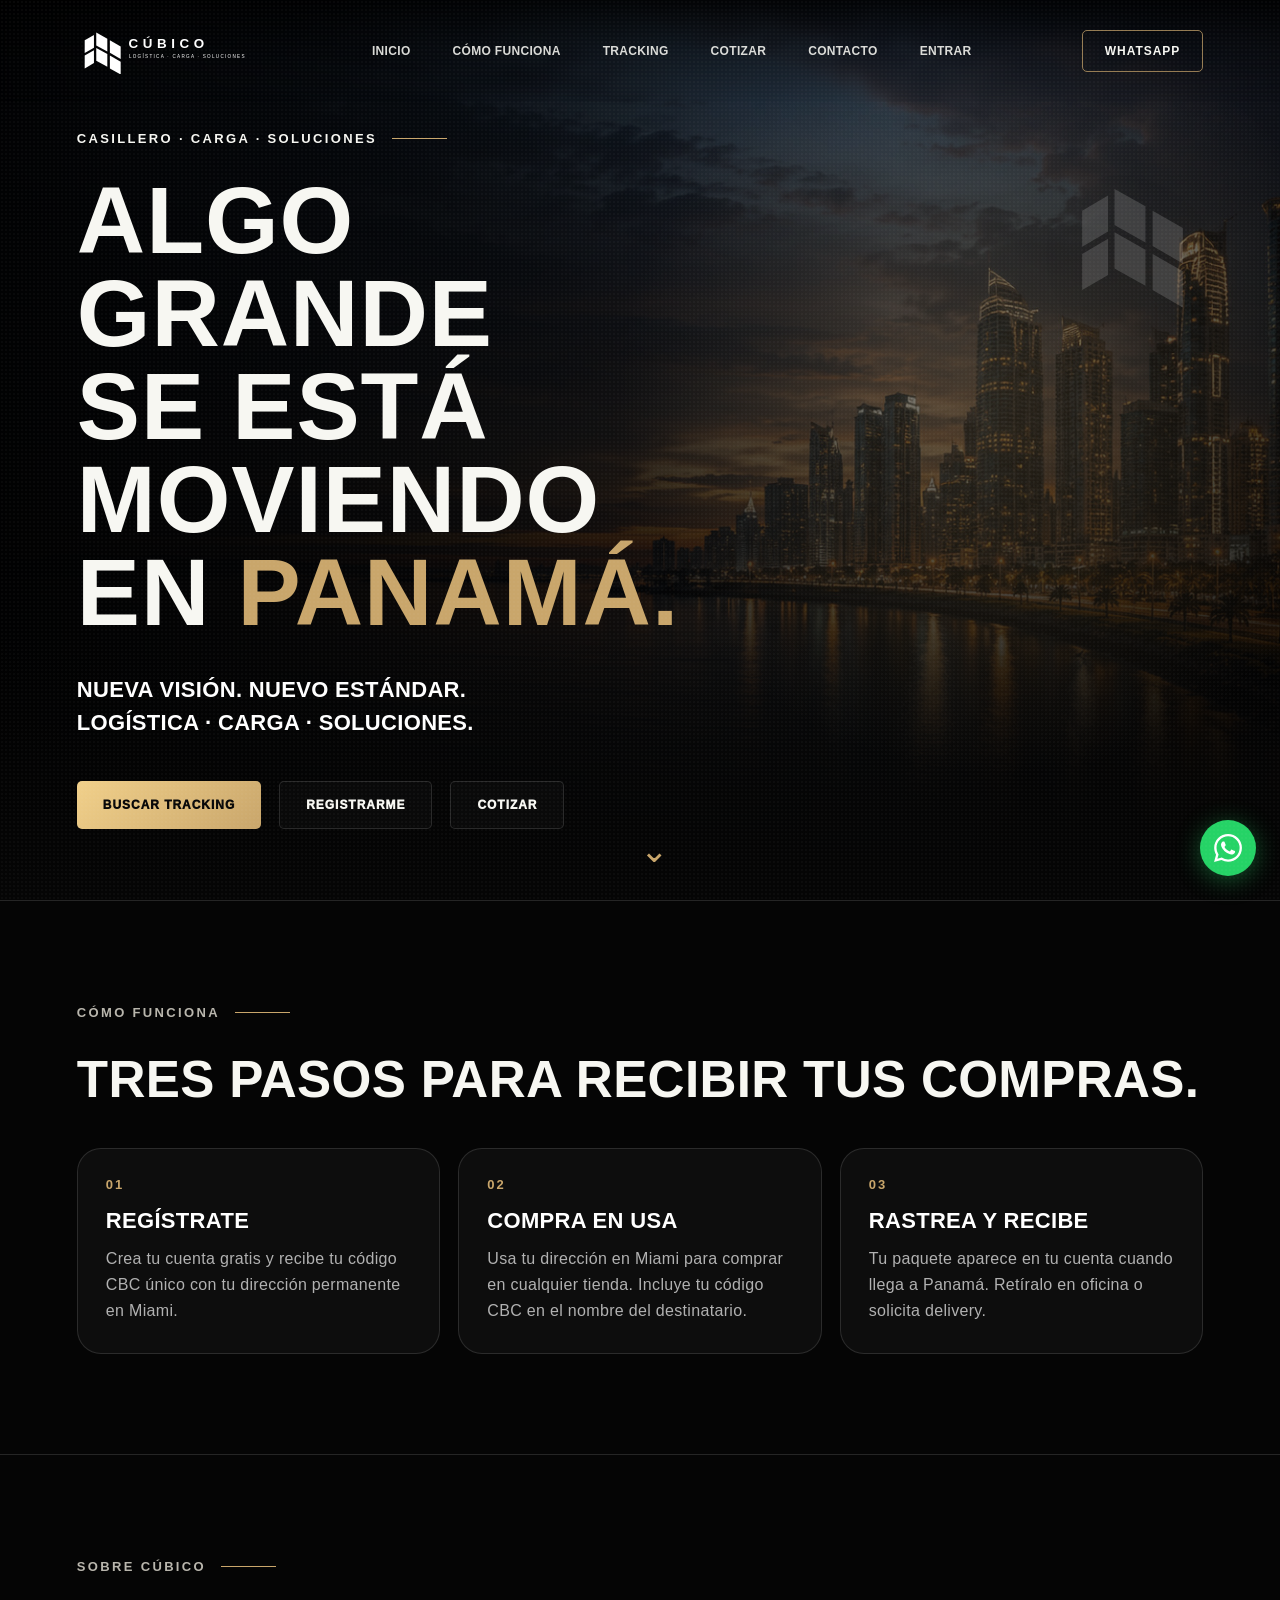
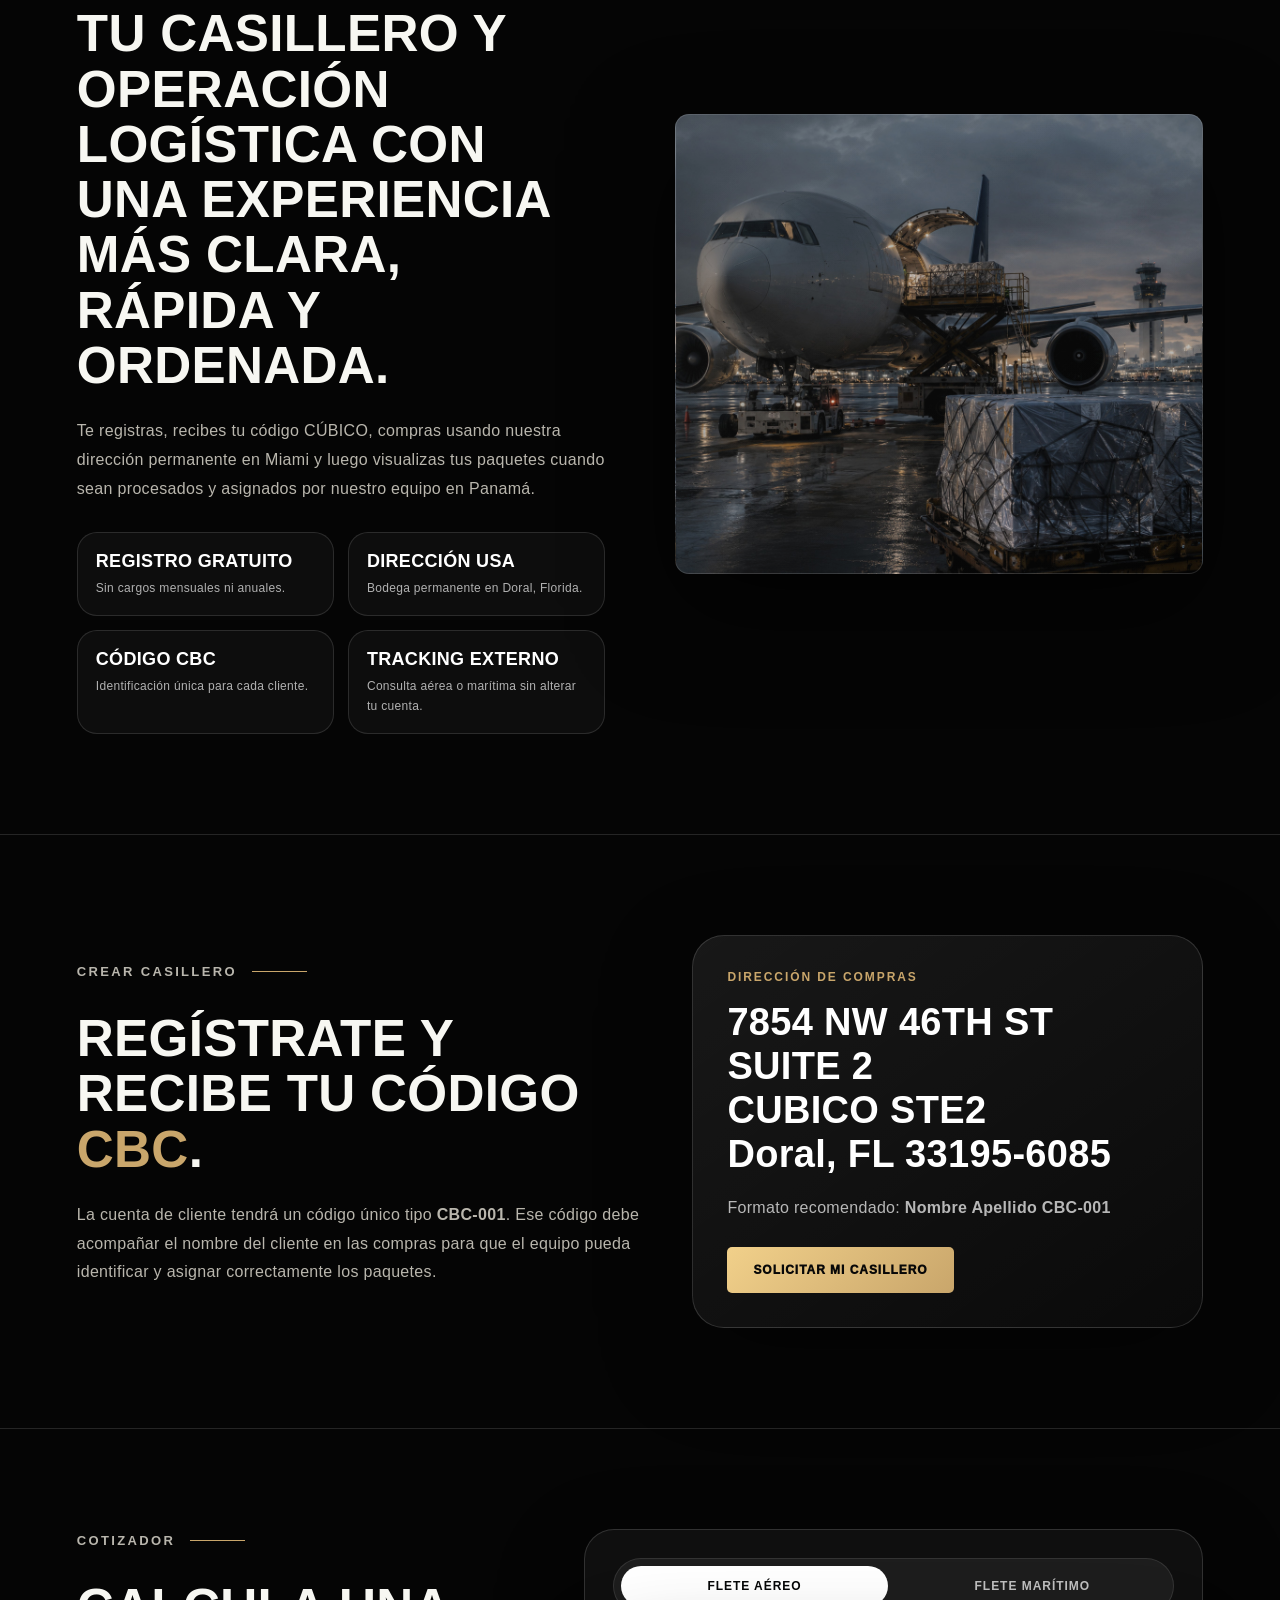
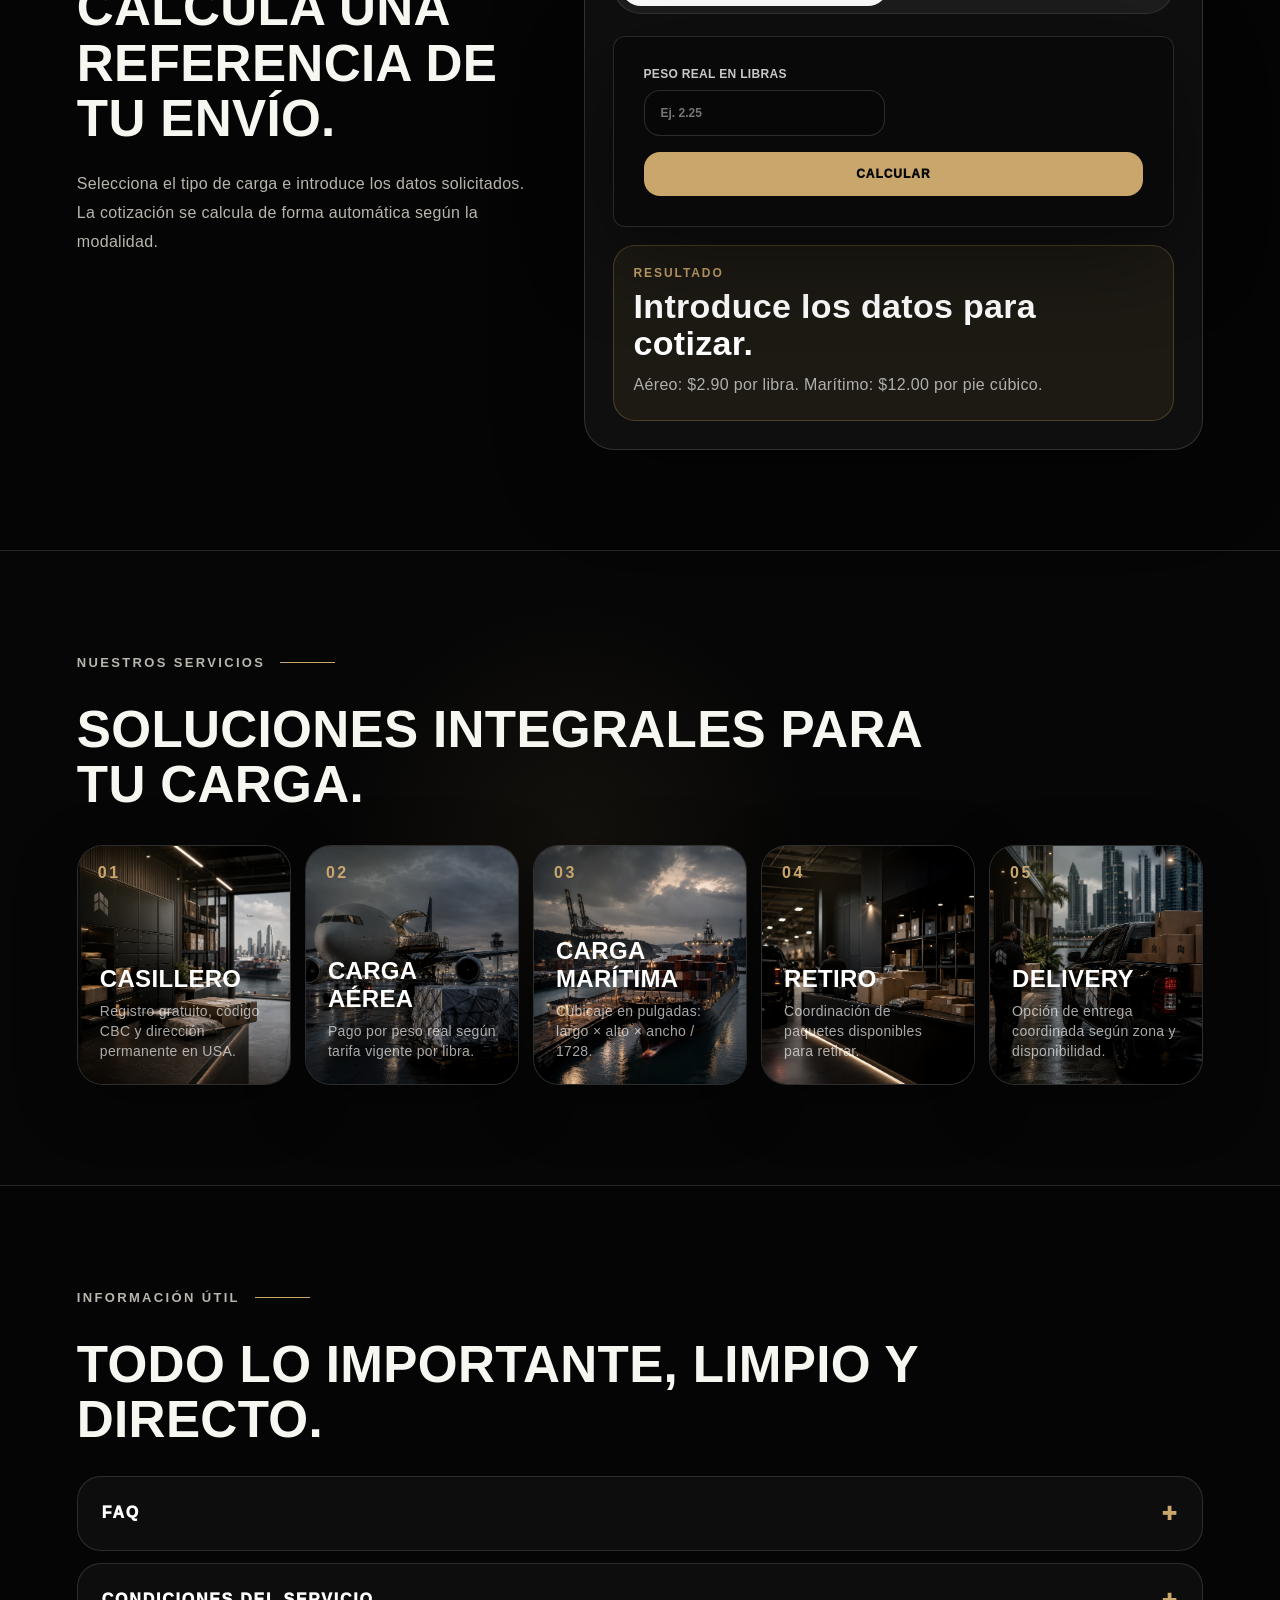
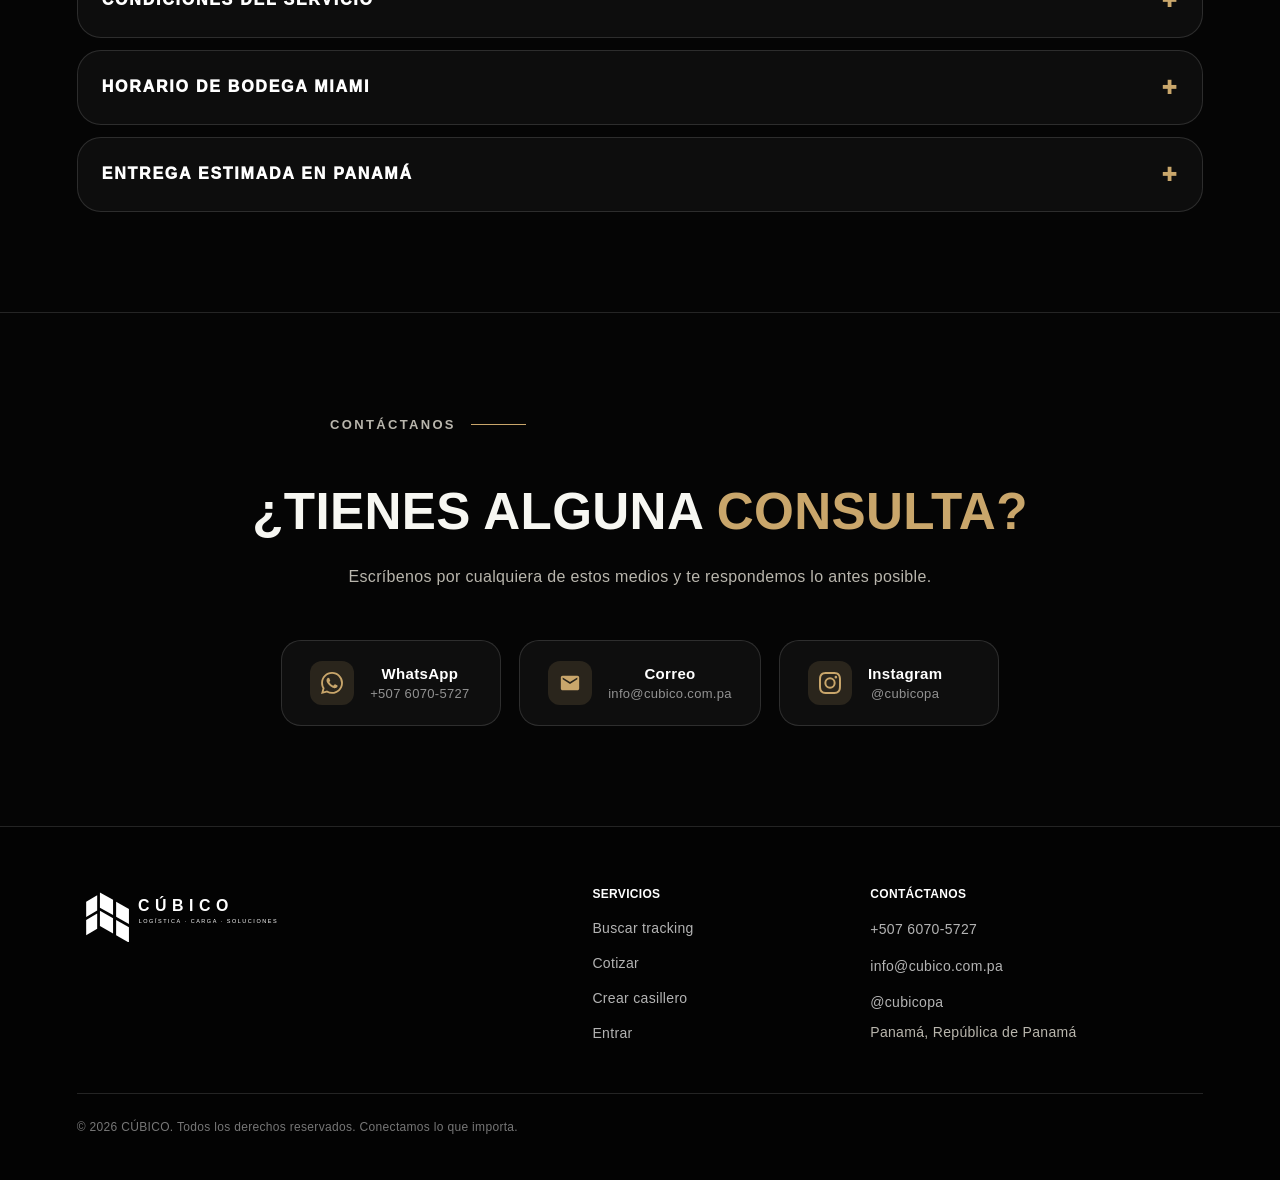
<file: index.html>
<!doctype html>
<html lang="es">
<head>
  <meta charset="utf-8" />
  <meta name="viewport" content="width=device-width, initial-scale=1" />
  <title>CÚBICO | Logística · Carga · Soluciones</title>
  <meta name="description" content="CÚBICO: casillero, carga aérea, carga marítima, tracking externo y soluciones logísticas para Panamá." />
  <meta property="og:title" content="CÚBICO | Casillero y logística para Panamá" />
  <meta property="og:description" content="Regístrate, recibe tu código CBC y compra desde USA. Logística · Carga · Soluciones." />
  <meta property="og:type" content="website" />
  <meta property="og:image" content="/assets/img/og-cubico.jpg" />
  <link rel="icon" href="/assets/favicon.svg" type="image/svg+xml" />
  <link rel="preload" href="/assets/styles.css" as="style" />
  <link rel="stylesheet" href="/assets/styles.css" />
</head>
<body>
  <div class="grain"></div>

  <header class="site-header">
    <a class="brand" href="#top" aria-label="CÚBICO inicio"><img src="/assets/logo-cubico.svg" alt="CÚBICO" /></a>
    <nav id="main-nav">
      <a href="#top">Inicio</a>
      <a href="#como-funciona">Cómo funciona</a>
      <a href="/tracking/">Tracking</a>
      <a href="#cotizar">Cotizar</a>
      <a href="#contacto">Contacto</a>
      <a href="/entrar/">Entrar</a>
    </nav>
    <a class="header-cta" href="https://wa.me/50760705727" target="_blank" rel="noreferrer">WhatsApp</a>
    <button class="hamburger" aria-label="Abrir menú" aria-expanded="false">
      <span></span><span></span><span></span>
    </button>
  </header>
  <nav id="mobile-nav" aria-hidden="true">
    <a href="#top">Inicio</a>
    <a href="#como-funciona">Cómo funciona</a>
    <a href="/tracking/">Tracking</a>
    <a href="#cotizar">Cotizar</a>
    <a href="#contacto">Contacto</a>
    <a href="/entrar/">Entrar</a>
  </nav>

  <a class="whatsapp-float" href="https://wa.me/50760705727" target="_blank" rel="noreferrer" aria-label="Contactar por WhatsApp">
    <svg xmlns="http://www.w3.org/2000/svg" viewBox="0 0 24 24" fill="white" width="28" height="28"><path d="M17.472 14.382c-.297-.149-1.758-.867-2.03-.967-.273-.099-.471-.148-.67.15-.197.297-.767.966-.94 1.164-.173.199-.347.223-.644.075-.297-.15-1.255-.463-2.39-1.475-.883-.788-1.48-1.761-1.653-2.059-.173-.297-.018-.458.13-.606.134-.133.298-.347.446-.52.149-.174.198-.298.298-.497.099-.198.05-.371-.025-.52-.075-.149-.669-1.612-.916-2.207-.242-.579-.487-.5-.669-.51-.173-.008-.371-.01-.57-.01-.198 0-.52.074-.792.372-.272.297-1.04 1.016-1.04 2.479 0 1.462 1.065 2.875 1.213 3.074.149.198 2.096 3.2 5.077 4.487.709.306 1.262.489 1.694.625.712.227 1.36.195 1.871.118.571-.085 1.758-.719 2.006-1.413.248-.694.248-1.289.173-1.413-.074-.124-.272-.198-.57-.347m-5.421 7.403h-.004a9.87 9.87 0 0 1-5.031-1.378l-.361-.214-3.741.982.998-3.648-.235-.374a9.86 9.86 0 0 1-1.51-5.26c.001-5.45 4.436-9.884 9.888-9.884 2.64 0 5.122 1.03 6.988 2.898a9.825 9.825 0 0 1 2.893 6.994c-.003 5.45-4.437 9.884-9.885 9.884m8.413-18.297A11.815 11.815 0 0 0 12.05 0C5.495 0 .16 5.335.157 11.892c0 2.096.547 4.142 1.588 5.945L.057 24l6.305-1.654a11.882 11.882 0 0 0 5.683 1.448h.005c6.554 0 11.89-5.335 11.893-11.893a11.821 11.821 0 0 0-3.48-8.413Z"/></svg>
  </a>

  <main id="top">
    <section class="hero photo-hero">
      <div class="floating-mark" aria-hidden="true"><img src="/assets/cube-mark.svg" alt="" /></div>
      <div class="hero-content reveal">
        <p class="eyebrow">Casillero · Carga · Soluciones</p>
        <h1>Algo grande<br>se está moviendo<br>en <span>Panamá.</span></h1>
        <p class="lead">Nueva visión. Nuevo estándar.<br>Logística · Carga · Soluciones.</p>
        <div class="actions">
          <a class="btn primary" href="/tracking/">Buscar tracking</a>
          <a class="btn ghost" href="/entrar/?mode=registro">Registrarme</a>
          <a class="btn ghost" href="#cotizar">Cotizar</a>
        </div>
      </div>
      <div class="scroll-cue">⌄</div>
    </section>

    <section id="como-funciona" class="section">
      <p class="eyebrow">Cómo funciona</p>
      <h2>Tres pasos para recibir tus compras.</h2>
      <div class="steps-grid">
        <div class="step">
          <span>01</span>
          <h3>Regístrate</h3>
          <p>Crea tu cuenta gratis y recibe tu código CBC único con tu dirección permanente en Miami.</p>
        </div>
        <div class="step">
          <span>02</span>
          <h3>Compra en USA</h3>
          <p>Usa tu dirección en Miami para comprar en cualquier tienda. Incluye tu código CBC en el nombre del destinatario.</p>
        </div>
        <div class="step">
          <span>03</span>
          <h3>Rastrea y recibe</h3>
          <p>Tu paquete aparece en tu cuenta cuando llega a Panamá. Retíralo en oficina o solicita delivery.</p>
        </div>
      </div>
    </section>

    <section id="sobre" class="section split">
      <div class="copy-block">
        <p class="eyebrow">Sobre Cúbico</p>
        <h2>Tu casillero y operación logística con una experiencia más clara, rápida y ordenada.</h2>
        <p>Te registras, recibes tu código CÚBICO, compras usando nuestra dirección permanente en Miami y luego visualizas tus paquetes cuando sean procesados y asignados por nuestro equipo en Panamá.</p>
        <div class="values">
          <article><strong>Registro gratuito</strong><span>Sin cargos mensuales ni anuales.</span></article>
          <article><strong>Dirección USA</strong><span>Bodega permanente en Doral, Florida.</span></article>
          <article><strong>Código CBC</strong><span>Identificación única para cada cliente.</span></article>
          <article><strong>Tracking externo</strong><span>Consulta aérea o marítima sin alterar tu cuenta.</span></article>
        </div>
      </div>
      <div class="visual-card about-photo" aria-label="Operación logística aérea"></div>
    </section>

    <section id="registro" class="section registration-section">
      <div class="copy-block narrow-copy">
        <p class="eyebrow">Crear casillero</p>
        <h2>Regístrate y recibe tu código <span>CBC</span>.</h2>
        <p>La cuenta de cliente tendrá un código único tipo <strong>CBC-001</strong>. Ese código debe acompañar el nombre del cliente en las compras para que el equipo pueda identificar y asignar correctamente los paquetes.</p>
      </div>
      <div class="address-card">
        <span>Dirección de compras</span>
        <h3>7854 NW 46TH ST SUITE 2<br>CUBICO STE2<br>Doral, FL 33195-6085</h3>
        <p>Formato recomendado: <strong>Nombre Apellido CBC-001</strong></p>
        <a class="btn primary" href="/entrar/?mode=registro">Solicitar mi casillero</a>
      </div>
    </section>

    <section id="cotizar" class="section calculator-section">
      <div class="calculator-copy">
        <p class="eyebrow">Cotizador</p>
        <h2>Calcula una referencia de tu envío.</h2>
        <p>Selecciona el tipo de carga e introduce los datos solicitados. La cotización se calcula de forma automática según la modalidad.</p>
      </div>
      <div class="calc-card">
        <div class="calc-toggle" role="tablist" aria-label="Tipo de carga">
          <button type="button" class="calc-mode active" data-mode="air">Flete aéreo</button>
          <button type="button" class="calc-mode" data-mode="ocean">Flete marítimo</button>
        </div>
        <form class="quote-form" id="quoteForm">
          <div class="air-fields">
            <label>Peso real en libras<input id="airWeight" type="number" min="0" step="0.01" placeholder="Ej. 2.25" /></label>
          </div>
          <div class="ocean-fields" hidden>
            <label>Largo en pulgadas<input id="oceanLength" type="number" min="1" step="1" inputmode="numeric" placeholder="Ej. 18" /></label>
            <label>Alto en pulgadas<input id="oceanHeight" type="number" min="1" step="1" inputmode="numeric" placeholder="Ej. 12" /></label>
            <label>Ancho en pulgadas<input id="oceanWidth" type="number" min="1" step="1" inputmode="numeric" placeholder="Ej. 10" /></label>
          </div>
          <button type="submit">Calcular</button>
        </form>
        <div class="quote-result" id="quoteResult">
          <span>Resultado</span>
          <strong>Introduce los datos para cotizar.</strong>
          <p>Aéreo: $2.90 por libra. Marítimo: $12.00 por pie cúbico.</p>
        </div>
      </div>
    </section>

    <section id="servicios" class="section services">
      <p class="eyebrow">Nuestros servicios</p>
      <h2>Soluciones integrales para tu carga.</h2>
      <div class="service-grid">
        <article class="svc s1"><span>01</span><h3>Casillero</h3><p>Registro gratuito, código CBC y dirección permanente en USA.</p></article>
        <article class="svc s2"><span>02</span><h3>Carga aérea</h3><p>Pago por peso real según tarifa vigente por libra.</p></article>
        <article class="svc s3"><span>03</span><h3>Carga marítima</h3><p>Cubicaje en pulgadas: largo × alto × ancho / 1728.</p></article>
        <article class="svc s4"><span>04</span><h3>Retiro</h3><p>Coordinación de paquetes disponibles para retirar.</p></article>
        <article class="svc s5"><span>05</span><h3>Delivery</h3><p>Opción de entrega coordinada según zona y disponibilidad.</p></article>
      </div>
    </section>

    <section class="section info-accordion">
      <p class="eyebrow">Información útil</p>
      <h2>Todo lo importante, limpio y directo.</h2>
      <div class="accordion-list">
        <details><summary>FAQ</summary><div class="info-content faq-grid">
          <article><h3>¿Cómo obtengo mi código CÚBICO?</h3><p>Completas el registro y el sistema te asigna un código único tipo CBC-001.</p></article>
          <article><h3>¿Qué dirección debo usar para mis compras?</h3><p>7854 NW 46TH ST SUITE 2, CUBICO STE2, Doral, FL 33195-6085. Recomendamos colocar tu nombre junto a tu código CBC.</p></article>
          <article><h3>¿Qué pasa si no coloco mi código CBC?</h3><p>El paquete puede requerir revisión manual y demorar en ser asignado a tu cuenta.</p></article>
          <article><h3>¿Cuándo aparece mi paquete en mi cuenta?</h3><p>Aparece cuando llega a Panamá, se procesa y se asigna internamente a tu usuario.</p></article>
          <article><h3>¿Por qué mi tracking dice entregado en Miami pero no aparece en CÚBICO?</h3><p>Porque el tracking externo solo muestra el estado logístico previo. CÚBICO actualiza tu cuenta cuando el paquete es procesado en Panamá.</p></article>
          <article><h3>¿Cómo se calcula el flete?</h3><p>Aéreo por peso real. Marítimo por cubicaje: largo × alto × ancho / 1728.</p></article>
          <article><h3>¿Puedo solicitar delivery?</h3><p>Sí, podrás escoger retiro coordinado, delivery o ambas opciones según disponibilidad.</p></article>
          <article><h3>¿Qué hago si necesito devolver un producto?</h3><p>Debes contactarnos antes de gestionar la devolución para validar tiempos, condiciones y costos aplicables.</p></article>
          <article><h3>¿Qué artículos tienen restricciones?</h3><p>Algunos productos pueden requerir permisos, revisión especial o no ser transportables. Consulta antes de comprar artículos sensibles.</p></article>
          <article><h3>¿Cómo puedo contactar a CÚBICO?</h3><p>Por WhatsApp, correo o Instagram desde la sección de contacto.</p></article>
        </div></details>
        <details><summary>Condiciones del servicio</summary><div class="info-content"><p>El servicio de CÚBICO se apoya en registro gratuito, dirección permanente en USA y asignación interna de paquetes cuando la mercancía es recibida y procesada por nuestro equipo. No cobramos cargos mensuales ni anuales por mantener tu casillero activo.</p></div></details>
        <details><summary>Horario de bodega Miami</summary><div class="info-content"><p>Nuestra bodega en Miami opera de lunes a viernes, de 9:00 a.m. a 5:00 p.m. Los tiempos de recepción y procesamiento pueden variar según volumen, temporada y confirmación de entrega del courier externo.</p></div></details>
        <details><summary>Entrega estimada en Panamá</summary><div class="info-content"><p>La entrega o disponibilidad de retiro en Panamá se confirma luego de que el paquete sea recibido, procesado y asignado por el equipo de CÚBICO. El tracking externo es informativo y no reemplaza el estado interno del paquete.</p></div></details>
      </div>
    </section>

    <section id="contacto" class="section contact-simple">
      <p class="eyebrow">Contáctanos</p>
      <h2>¿Tienes alguna <span>consulta?</span></h2>
      <p>Escríbenos por cualquiera de estos medios y te respondemos lo antes posible.</p>
      <div class="contact-links">
        <a class="contact-link" href="https://wa.me/50760705727" target="_blank" rel="noreferrer">
          <span class="cl-icon">
            <svg xmlns="http://www.w3.org/2000/svg" viewBox="0 0 24 24" fill="currentColor" width="22" height="22"><path d="M17.472 14.382c-.297-.149-1.758-.867-2.03-.967-.273-.099-.471-.148-.67.15-.197.297-.767.966-.94 1.164-.173.199-.347.223-.644.075-.297-.15-1.255-.463-2.39-1.475-.883-.788-1.48-1.761-1.653-2.059-.173-.297-.018-.458.13-.606.134-.133.298-.347.446-.52.149-.174.198-.298.298-.497.099-.198.05-.371-.025-.52-.075-.149-.669-1.612-.916-2.207-.242-.579-.487-.5-.669-.51-.173-.008-.371-.01-.57-.01-.198 0-.52.074-.792.372-.272.297-1.04 1.016-1.04 2.479 0 1.462 1.065 2.875 1.213 3.074.149.198 2.096 3.2 5.077 4.487.709.306 1.262.489 1.694.625.712.227 1.36.195 1.871.118.571-.085 1.758-.719 2.006-1.413.248-.694.248-1.289.173-1.413-.074-.124-.272-.198-.57-.347m-5.421 7.403h-.004a9.87 9.87 0 0 1-5.031-1.378l-.361-.214-3.741.982.998-3.648-.235-.374a9.86 9.86 0 0 1-1.51-5.26c.001-5.45 4.436-9.884 9.888-9.884 2.64 0 5.122 1.03 6.988 2.898a9.825 9.825 0 0 1 2.893 6.994c-.003 5.45-4.437 9.884-9.885 9.884m8.413-18.297A11.815 11.815 0 0 0 12.05 0C5.495 0 .16 5.335.157 11.892c0 2.096.547 4.142 1.588 5.945L.057 24l6.305-1.654a11.882 11.882 0 0 0 5.683 1.448h.005c6.554 0 11.89-5.335 11.893-11.893a11.821 11.821 0 0 0-3.48-8.413Z"/></svg>
          </span>
          <span class="cl-body"><strong>WhatsApp</strong><small>+507 6070-5727</small></span>
        </a>
        <a class="contact-link" href="mailto:info@cubico.com.pa">
          <span class="cl-icon">
            <svg xmlns="http://www.w3.org/2000/svg" viewBox="0 0 24 24" fill="currentColor" width="22" height="22"><path d="M20 4H4c-1.1 0-2 .9-2 2v12c0 1.1.9 2 2 2h16c1.1 0 2-.9 2-2V6c0-1.1-.9-2-2-2zm0 4-8 5-8-5V6l8 5 8-5v2z"/></svg>
          </span>
          <span class="cl-body"><strong>Correo</strong><small>info@cubico.com.pa</small></span>
        </a>
        <a class="contact-link" href="https://www.instagram.com/cubicopa?igsh=YmM1Y3k3ZmE5bTNy" target="_blank" rel="noreferrer">
          <span class="cl-icon">
            <svg xmlns="http://www.w3.org/2000/svg" viewBox="0 0 24 24" fill="currentColor" width="22" height="22"><path d="M12 2.163c3.204 0 3.584.012 4.85.07 3.252.148 4.771 1.691 4.919 4.919.058 1.265.069 1.645.069 4.849 0 3.205-.012 3.584-.069 4.849-.149 3.225-1.664 4.771-4.919 4.919-1.266.058-1.644.07-4.85.07-3.204 0-3.584-.012-4.849-.07-3.26-.149-4.771-1.699-4.919-4.92-.058-1.265-.07-1.644-.07-4.849 0-3.204.013-3.583.07-4.849.149-3.227 1.664-4.771 4.919-4.919 1.266-.057 1.645-.069 4.849-.069zM12 0C8.741 0 8.333.014 7.053.072 2.695.272.273 2.69.073 7.052.014 8.333 0 8.741 0 12c0 3.259.014 3.668.072 4.948.2 4.358 2.618 6.78 6.98 6.98C8.333 23.986 8.741 24 12 24c3.259 0 3.668-.014 4.948-.072 4.354-.2 6.782-2.618 6.979-6.98.059-1.28.073-1.689.073-4.948 0-3.259-.014-3.667-.072-4.947-.196-4.354-2.617-6.78-6.979-6.98C15.668.014 15.259 0 12 0zm0 5.838a6.162 6.162 0 1 0 0 12.324 6.162 6.162 0 0 0 0-12.324zM12 16a4 4 0 1 1 0-8 4 4 0 0 1 0 8zm6.406-11.845a1.44 1.44 0 1 0 0 2.881 1.44 1.44 0 0 0 0-2.881z"/></svg>
          </span>
          <span class="cl-body"><strong>Instagram</strong><small>@cubicopa</small></span>
        </a>
      </div>
    </section>
  </main>

  <footer>
    <img src="/assets/logo-cubico.svg" alt="CÚBICO" />
    <div><strong>Servicios</strong><a href="/tracking/">Buscar tracking</a><a href="#cotizar">Cotizar</a><a href="/entrar/?mode=registro">Crear casillero</a><a href="/entrar/">Entrar</a></div>
    <div><strong>Contáctanos</strong><a href="https://wa.me/50760705727">+507 6070-5727</a><a href="mailto:info@cubico.com.pa">info@cubico.com.pa</a><a href="https://www.instagram.com/cubicopa?igsh=YmM1Y3k3ZmE5bTNy" target="_blank" rel="noreferrer">@cubicopa</a><span>Panamá, República de Panamá</span></div>
    <p class="copyright">© 2026 CÚBICO. Todos los derechos reservados. Conectamos lo que importa.</p>
  </footer>

  <script>
    // ── Cotizador ──
    const modes = document.querySelectorAll('.calc-mode');
    const airFields = document.querySelector('.air-fields');
    const oceanFields = document.querySelector('.ocean-fields');
    const quoteForm = document.getElementById('quoteForm');
    const quoteResult = document.getElementById('quoteResult');
    let activeMode = 'air';

    modes.forEach(btn => btn.addEventListener('click', () => {
      activeMode = btn.dataset.mode;
      modes.forEach(b => b.classList.remove('active'));
      btn.classList.add('active');
      airFields.hidden = activeMode !== 'air';
      oceanFields.hidden = activeMode !== 'ocean';
      quoteResult.innerHTML = '<span>Resultado</span><strong>Introduce los datos para cotizar.</strong><p>Aéreo: $2.90 por libra. Marítimo: $12.00 por pie cúbico.</p>';
    }));

    const toPositiveInteger = (value) => {
      const n = Number(value || 0);
      if (!n || n < 0) return 0;
      return Math.ceil(n);
    };

    quoteForm.addEventListener('submit', (event) => {
      event.preventDefault();
      if (activeMode === 'air') {
        const raw = Number(document.getElementById('airWeight').value || 0);
        if (!raw) {
          quoteResult.innerHTML = '<span>Error</span><strong>Ingresa el peso para cotizar.</strong><p>El campo de libras no puede estar vacío.</p>';
          return;
        }
        const rounded = Math.ceil(raw);
        const total = rounded * 2.90;
        quoteResult.innerHTML = `<span>Flete aéreo</span><strong>${rounded} lb × $2.90 = $${total.toFixed(2)}</strong><p>Peso ingresado: ${raw} lb. Tarifa base: $2.90 por libra.</p>`;
      } else {
        const l = toPositiveInteger(document.getElementById('oceanLength').value);
        const h = toPositiveInteger(document.getElementById('oceanHeight').value);
        const w = toPositiveInteger(document.getElementById('oceanWidth').value);
        if (!l || !h || !w) {
          quoteResult.innerHTML = '<span>Error</span><strong>Completa las tres medidas.</strong><p>Largo, alto y ancho son necesarios para calcular el cubicaje.</p>';
          return;
        }
        const cubicFeetRaw = (l * h * w) / 1728;
        const cubicFeet = Math.ceil(cubicFeetRaw);
        const total = cubicFeet * 12;
        quoteResult.innerHTML = `<span>Flete marítimo</span><strong>${cubicFeet} pie³ × $12.00 = $${total.toFixed(2)}</strong><p>Medidas ingresadas: ${l}" × ${h}" × ${w}". Tarifa base: $12.00 por pie cúbico.</p>`;
      }
    });

    // ── Menú hamburguesa ──
    const hamburger = document.querySelector('.hamburger');
    const mobileNav = document.getElementById('mobile-nav');

    hamburger?.addEventListener('click', () => {
      const open = mobileNav.classList.toggle('nav-open');
      hamburger.classList.toggle('open', open);
      hamburger.setAttribute('aria-expanded', String(open));
      mobileNav.setAttribute('aria-hidden', String(!open));
      document.body.style.overflow = open ? 'hidden' : '';
    });

    mobileNav?.querySelectorAll('a').forEach(a => {
      a.addEventListener('click', () => {
        mobileNav.classList.remove('nav-open');
        hamburger?.classList.remove('open');
        hamburger?.setAttribute('aria-expanded', 'false');
        mobileNav.setAttribute('aria-hidden', 'true');
        document.body.style.overflow = '';
      });
    });

  </script>
</body>
</html>
</file>
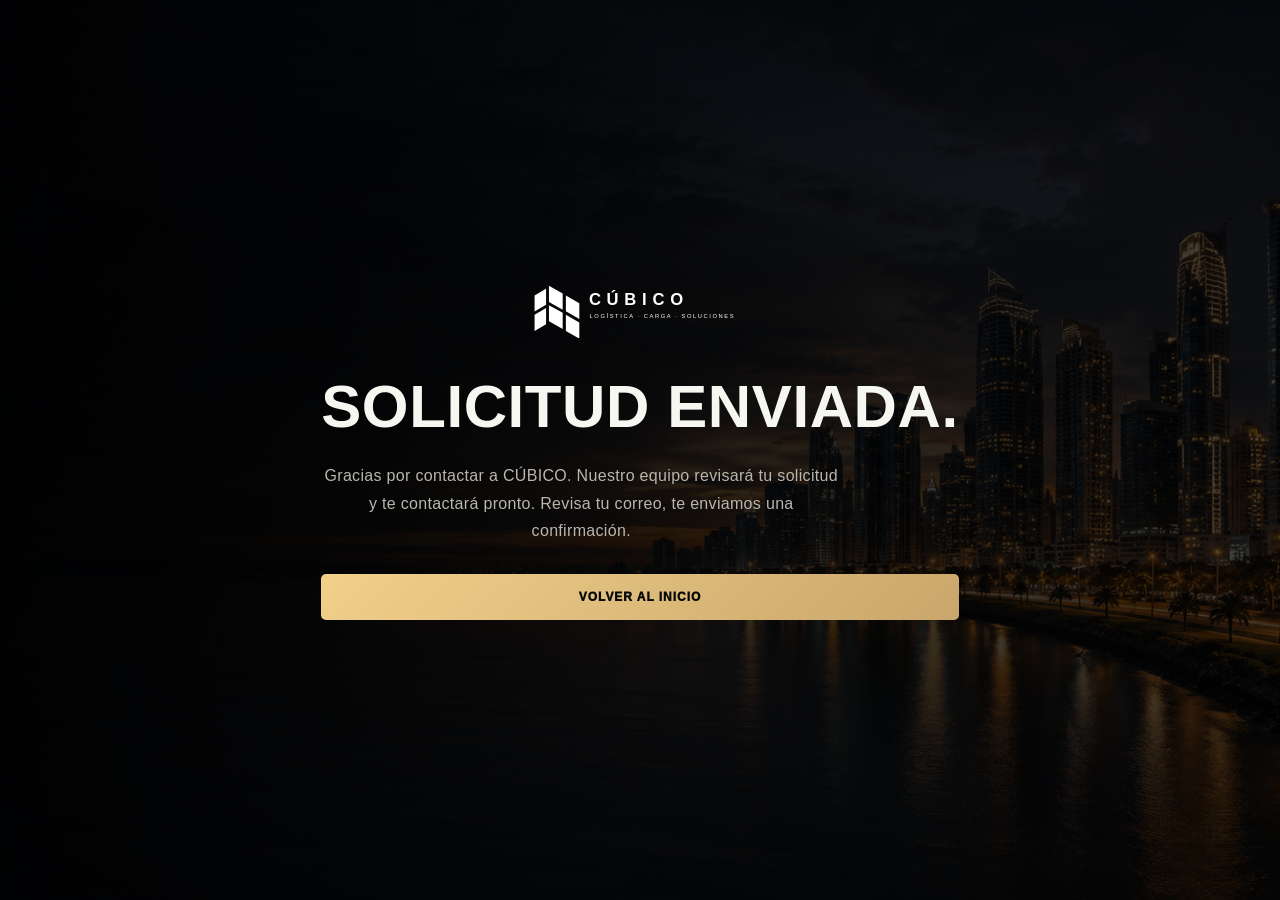
<file: gracias/index.html>
<!doctype html>
<html lang="es">
<head>
  <meta charset="utf-8">
  <meta name="viewport" content="width=device-width, initial-scale=1">
  <title>Gracias | CÚBICO</title>
  <link rel="icon" href="/assets/favicon.svg" type="image/svg+xml">
  <link rel="stylesheet" href="/assets/styles.css">
</head>
<body>
  <main class="thanks">
    <img src="/assets/logo-cubico.svg" alt="CÚBICO">
    <h1>Solicitud enviada.</h1>
    <p>Gracias por contactar a CÚBICO. Nuestro equipo revisará tu solicitud y te contactará pronto. Revisa tu correo, te enviamos una confirmación.</p>
    <a class="btn primary" href="/">Volver al inicio</a>
  </main>
</body>
</html>
</file>
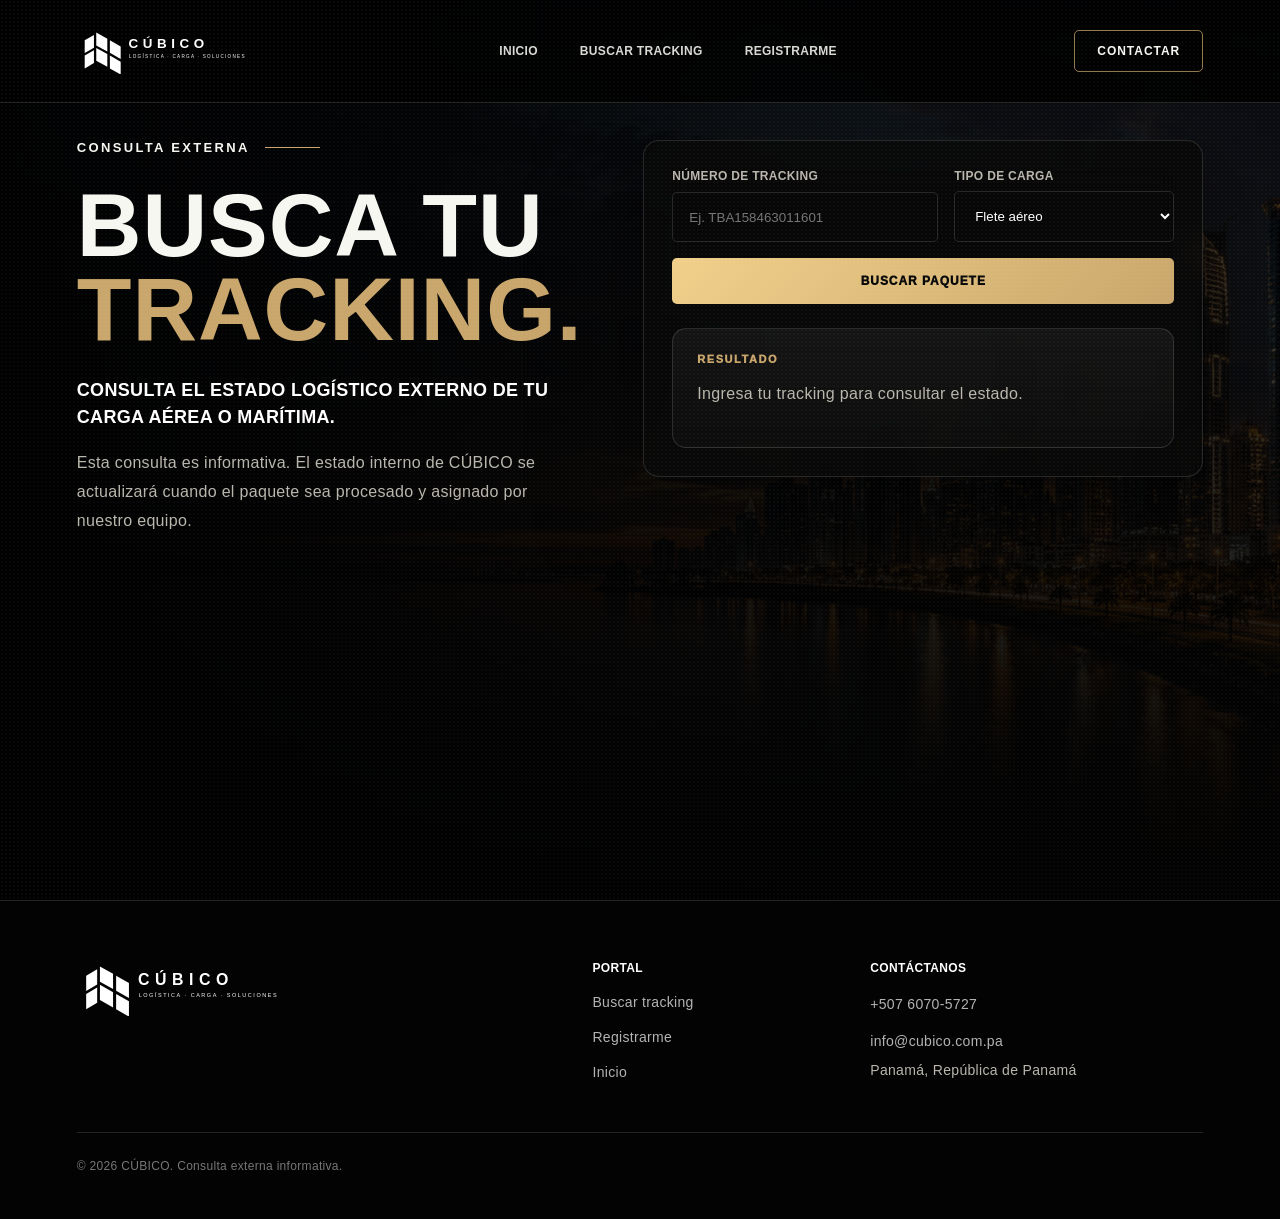
<file: tracking/index.html>
<!doctype html>
<html lang="es">
<head>
  <meta charset="utf-8" />
  <meta name="viewport" content="width=device-width, initial-scale=1" />
  <title>Buscar Tracking | CÚBICO</title>
  <meta name="description" content="Consulta externa de tracking para carga aérea y marítima. CÚBICO Panamá." />
  <meta property="og:title" content="Buscar Tracking | CÚBICO" />
  <meta property="og:description" content="Consulta el estado logístico externo de tu paquete." />
  <meta property="og:image" content="/assets/img/og-cubico.jpg" />
  <link rel="icon" href="/assets/favicon.svg" type="image/svg+xml" />
  <link rel="stylesheet" href="/assets/styles.css" />
</head>
<body>
  <div class="grain"></div>
  <header class="site-header solid-header">
    <a class="brand" href="/" aria-label="CÚBICO inicio"><img src="/assets/logo-cubico.svg" alt="CÚBICO" /></a>
    <nav>
      <a href="/">Inicio</a>
      <a href="/tracking/">Buscar tracking</a>
      <a href="/#contacto">Registrarme</a>
    </nav>
    <a class="header-cta" href="https://wa.me/50760705727" target="_blank" rel="noreferrer">Contactar</a>
  </header>

  <main>
    <section class="tracking-hero">
      <div class="tracking-shell">
        <div class="tracking-intro">
          <p class="eyebrow">Consulta externa</p>
          <h1>Busca tu<br><span>tracking.</span></h1>
          <p class="lead mini-lead">Consulta el estado logístico externo de tu carga aérea o marítima.</p>
          <p class="tracking-note">Esta consulta es informativa. El estado interno de CÚBICO se actualizará cuando el paquete sea procesado y asignado por nuestro equipo.</p>
        </div>

        <div class="tracking-card">
          <form id="tracking-form" class="tracking-form">
            <label>Número de tracking
              <input id="tracking-number" name="tracking" required placeholder="Ej. TBA158463011601" autocomplete="off" />
            </label>
            <label>Tipo de carga
              <select id="tracking-type" name="type">
                <option value="air">Flete aéreo</option>
                <option value="ocean">Flete marítimo</option>
              </select>
            </label>
            <button id="tracking-button" type="submit">Buscar paquete</button>
          </form>

          <div id="tracking-result" class="tracking-result empty">
            <span class="result-kicker">Resultado</span>
            <p>Ingresa tu tracking para consultar el estado.</p>
          </div>
        </div>
      </div>
    </section>
  </main>

  <footer>
    <img src="/assets/logo-cubico.svg" alt="CÚBICO" />
    <div><strong>Portal</strong><a href="/tracking/">Buscar tracking</a><a href="/#contacto">Registrarme</a><a href="/">Inicio</a></div>
    <div><strong>Contáctanos</strong><a href="https://wa.me/50760705727">+507 6070-5727</a><a href="mailto:info@cubico.com.pa">info@cubico.com.pa</a><span>Panamá, República de Panamá</span></div>
    <p class="copyright">© 2026 CÚBICO. Consulta externa informativa.</p>
  </footer>

  <script src="/assets/tracking.js"></script>
</body>
</html>
</file>
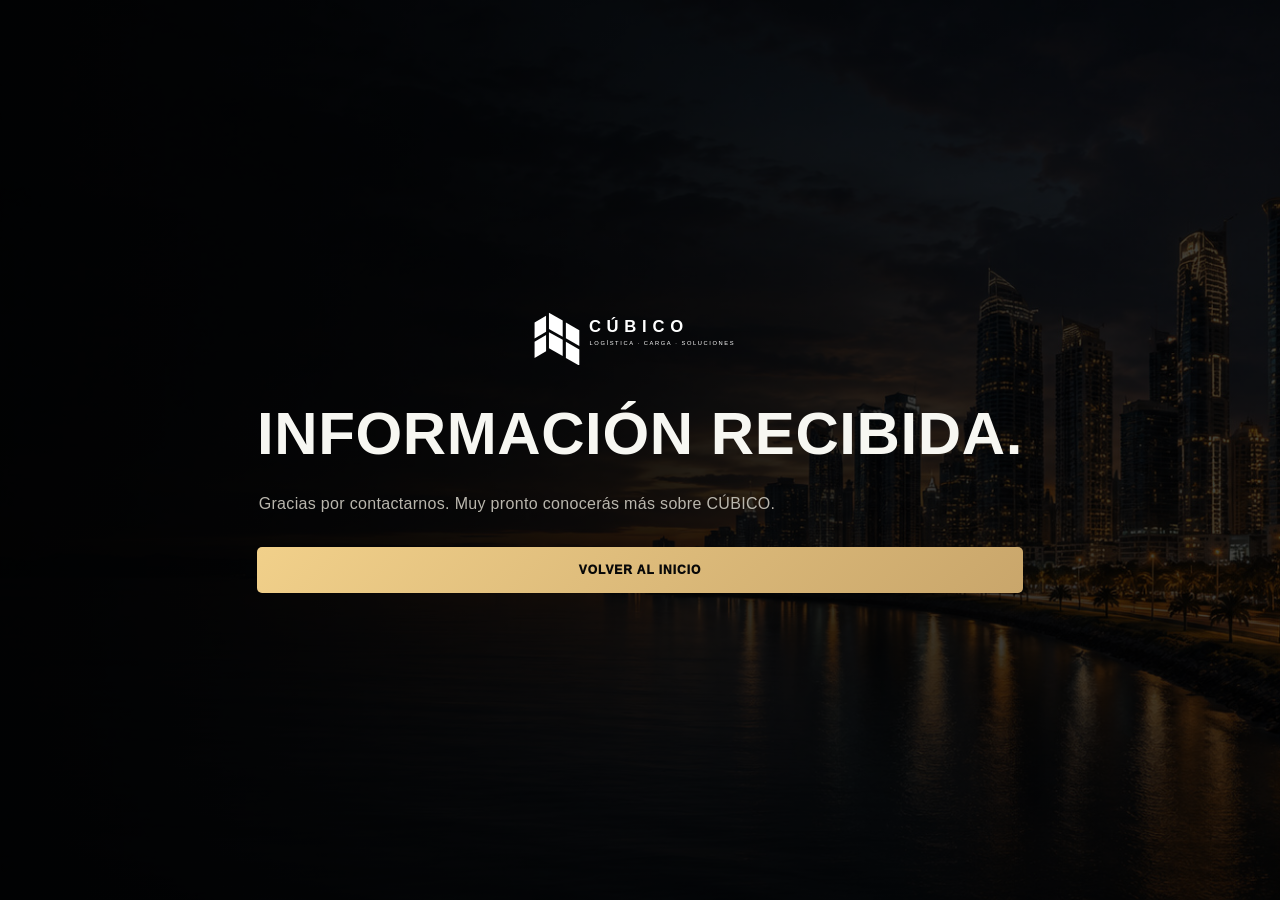
<file: gracias.html>
<!doctype html>
<html lang="es">
<head>
  <meta charset="utf-8">
  <meta name="viewport" content="width=device-width, initial-scale=1">
  <title>Gracias | CÚBICO</title>
  <link rel="icon" href="/assets/favicon.svg" type="image/svg+xml">
  <link rel="stylesheet" href="/assets/styles.css">
</head>
<body>
  <main class="thanks">
    <img src="/assets/logo-cubico.svg" alt="CÚBICO">
    <h1>Información recibida.</h1>
    <p>Gracias por contactarnos. Muy pronto conocerás más sobre CÚBICO.</p>
    <a class="btn primary" href="/">Volver al inicio</a>
  </main>
</body>
</html>
</file>
<file: assets/styles.css>
:root{--bg:#050505;--panel:#0b0b0b;--line:rgba(255,255,255,.13);--text:#f7f7f2;--muted:#b9b6ad;--gold:#c9a66b;--gold2:#f1d08a}*{box-sizing:border-box}html{scroll-behavior:smooth}body{margin:0;background:var(--bg);color:var(--text);font-family:Inter,Arial,Helvetica,sans-serif;letter-spacing:.02em}a{color:inherit;text-decoration:none}.grain{position:fixed;inset:0;pointer-events:none;opacity:.03;z-index:50;background-image:radial-gradient(#fff 1px,transparent 1px);background-size:4px 4px}.site-header{position:fixed;z-index:30;top:0;left:0;right:0;display:flex;align-items:center;justify-content:space-between;padding:28px 6vw;background:linear-gradient(to bottom,rgba(0,0,0,.82),rgba(0,0,0,.28),rgba(0,0,0,0));backdrop-filter:blur(6px)}.brand img{width:185px;display:block}.floating-mark{position:absolute;right:7vw;top:21vh;width:clamp(92px,9vw,140px);opacity:.14;z-index:4;pointer-events:none;filter:drop-shadow(0 12px 30px rgba(0,0,0,.35))}.floating-mark img{display:block;width:100%;height:auto}.container-lift{display:none!important}nav{display:flex;gap:42px;text-transform:uppercase;font-size:12px;font-weight:800}nav a{opacity:.88}.header-cta{border:1px solid rgba(201,166,107,.72);border-radius:5px;padding:13px 22px;text-transform:uppercase;font-size:12px;font-weight:900}.hero{position:relative;min-height:100vh;overflow:hidden;display:flex;align-items:center;padding:130px 6vw 70px}.photo-hero{background:linear-gradient(90deg,rgba(0,0,0,.88) 0%,rgba(0,0,0,.56) 34%,rgba(0,0,0,.18) 70%,rgba(0,0,0,.52) 100%),linear-gradient(180deg,rgba(0,0,0,.05),#050505 98%),url('/assets/img/hero-panama.jpg') center center/cover no-repeat}.photo-hero:after{content:"";position:absolute;inset:0;background:radial-gradient(circle at 78% 44%,rgba(201,166,107,.18),transparent 34%),linear-gradient(180deg,transparent 70%,#050505 100%);pointer-events:none}.container-lift{position:absolute;z-index:2;right:8vw;top:14vh;width:330px;height:230px;opacity:.85}.cable{position:absolute;left:50%;top:-170px;width:1px;height:190px;background:rgba(255,255,255,.35)}.cargo-box{position:absolute;inset:55px 0 auto auto;width:310px;height:115px;border:1px solid rgba(255,255,255,.16);background:linear-gradient(135deg,#171717,#030303);box-shadow:0 25px 80px rgba(0,0,0,.7);transform:perspective(700px) rotateY(-18deg) rotateX(4deg)}.cargo-box:before{content:"";position:absolute;inset:18px;background:repeating-linear-gradient(90deg,rgba(255,255,255,.08) 0 2px,transparent 2px 15px)}.cargo-box img{position:absolute;width:58px;left:50%;top:50%;transform:translate(-50%,-50%)}.hero-content{position:relative;z-index:3;max-width:760px;padding-right:min(14vw,120px)}.eyebrow{color:var(--text);text-transform:uppercase;font-size:13px;font-weight:900;letter-spacing:.18em;margin:0 0 28px;display:flex;align-items:center;gap:15px}.eyebrow:after{content:"";width:55px;height:1px;background:var(--gold)}h1{font-size:clamp(48px,7.4vw,112px);line-height:.98;margin:0 0 34px;text-transform:uppercase;letter-spacing:.01em}h1 span,h2 span,.contact h2{color:var(--gold)}.lead{font-size:22px;line-height:1.5;color:#fff;text-transform:uppercase;font-weight:900}.actions{display:flex;gap:18px;flex-wrap:wrap;margin-top:42px}.btn,button{display:inline-flex;align-items:center;justify-content:center;padding:16px 26px;border-radius:5px;border:1px solid var(--line);font-size:12px;font-weight:950;text-transform:uppercase;letter-spacing:.08em;cursor:pointer}.primary,button{background:linear-gradient(135deg,var(--gold2),var(--gold));color:#080808;border:0}.ghost{background:rgba(255,255,255,.025)}.scroll-cue{position:absolute;z-index:3;bottom:30px;left:50%;color:var(--gold);font-size:34px}.section{padding:100px 6vw;border-top:1px solid var(--line)}.split{display:grid;grid-template-columns:1fr 1fr;gap:70px;align-items:center}.copy-block{position:relative;z-index:2}h2{font-size:clamp(34px,4vw,58px);line-height:1.08;margin:0 0 24px;text-transform:uppercase}.section p{color:var(--muted);line-height:1.8;max-width:620px}.values{display:grid;grid-template-columns:repeat(4,1fr);gap:18px;margin-top:42px}.values article{border:1px solid var(--line);background:linear-gradient(180deg,rgba(255,255,255,.05),rgba(255,255,255,.015));padding:22px}.values strong{display:block;text-transform:uppercase;color:var(--gold);font-size:13px;margin-bottom:8px}.values span{font-size:12px;color:var(--muted)}.visual-card{min-height:430px;border:1px solid var(--line);border-radius:14px;box-shadow:0 35px 100px rgba(0,0,0,.62);overflow:hidden}.about-photo{background:linear-gradient(180deg,rgba(0,0,0,.08),rgba(0,0,0,.72)),url('/assets/img/about-plane.jpg') center/cover no-repeat;background-position:center}.services{background:radial-gradient(circle at 45% 45%,rgba(201,166,107,.07),transparent 30%),#060606}.service-grid{display:grid;grid-template-columns:repeat(5,1fr);gap:18px;margin-top:35px}.svc{position:relative;min-height:360px;overflow:hidden;border:1px solid var(--line);border-radius:10px;padding:24px;display:flex;flex-direction:column;justify-content:flex-end;background:#0a0a0a;box-shadow:0 18px 60px rgba(0,0,0,.34)}.svc:before{content:"";position:absolute;inset:0;background:linear-gradient(180deg,rgba(0,0,0,.08),rgba(0,0,0,.85) 70%,rgba(0,0,0,.95));z-index:1}.svc:after{content:"";position:absolute;inset:0;z-index:0;background-position:center;background-size:cover;filter:saturate(.72) contrast(1.05)}.s1:after{background-image:url('/assets/img/service-transport.jpg')}.s2:after{background-image:url('/assets/img/service-air.jpg')}.s3:after{background-image:url('/assets/img/service-sea.jpg')}.s4:after{background-image:url('/assets/img/service-warehouse.jpg')}.s5:after{background-image:url('/assets/img/service-distribution.jpg')}.svc span,.svc h3,.svc p{position:relative;z-index:2}.svc span{color:var(--gold);font-weight:900}.svc h3{text-transform:uppercase;font-size:20px;margin:16px 0 12px}.svc p{font-size:14px}.contact{display:grid;grid-template-columns:1fr 1.05fr;gap:70px;align-items:start;background:linear-gradient(90deg,rgba(0,0,0,.82),rgba(0,0,0,.64)),url('/assets/img/world-map.jpg') left center/55% auto no-repeat,#050505}.contact-copy{padding-top:20px}form{display:grid;grid-template-columns:1fr 1fr;gap:16px;border:1px solid var(--line);background:rgba(10,10,10,.88);backdrop-filter:blur(8px);padding:30px;border-radius:12px;box-shadow:0 26px 90px rgba(0,0,0,.45)}label{display:grid;gap:8px;color:var(--muted);font-size:12px;text-transform:uppercase;font-weight:900}input,select{width:100%;background:#070707;border:1px solid var(--line);color:#fff;padding:16px;border-radius:5px}label:nth-of-type(3),label:nth-of-type(4),label:nth-of-type(5),button,small{grid-column:1/-1}.hidden{display:none}small{color:var(--muted);text-align:center}footer{display:grid;grid-template-columns:2fr 1fr 1.4fr;gap:40px;padding:60px 6vw 34px;border-top:1px solid var(--line);background:#030303}footer img{width:220px}footer div{display:grid;gap:12px;color:var(--muted);font-size:14px}footer strong{color:#fff;text-transform:uppercase;font-size:12px}.copyright{grid-column:1/-1;color:#777;border-top:1px solid var(--line);padding-top:26px;font-size:12px}.thanks{min-height:100vh;display:grid;place-content:center;text-align:center;padding:40px;background:linear-gradient(90deg,rgba(0,0,0,.92),rgba(0,0,0,.72)),url('/assets/img/hero-panama.jpg') center/cover no-repeat}.thanks img{width:230px;margin:auto auto 40px}.thanks h1{text-transform:uppercase;font-size:60px;margin-bottom:10px}.thanks p{color:var(--muted);max-width:520px;line-height:1.7;margin-bottom:30px}@media(max-width:1050px){.service-grid{grid-template-columns:repeat(2,1fr)}}@media(max-width:900px){.site-header{padding:20px}.brand img{width:145px}nav{display:none}.hero{padding:120px 22px 70px}.floating-mark{display:none}.split,.contact{grid-template-columns:1fr}.values{grid-template-columns:1fr 1fr}.service-grid{grid-template-columns:1fr}.visual-card{min-height:290px}form{grid-template-columns:1fr}footer{grid-template-columns:1fr}h1{font-size:48px}.lead{font-size:17px}.contact{background-size:cover}.svc{min-height:310px}}.solid-header{background:rgba(0,0,0,.84);border-bottom:1px solid var(--line)}.tracking-hero{min-height:100vh;padding:140px 6vw 80px;background:linear-gradient(90deg,rgba(0,0,0,.92),rgba(0,0,0,.58)),linear-gradient(180deg,rgba(0,0,0,.10),#050505 100%),url('/assets/img/hero-panama.jpg') center/cover no-repeat}.tracking-shell{display:grid;grid-template-columns:.95fr 1.05fr;gap:60px;align-items:start;max-width:1260px;margin:0 auto}.tracking-intro h1{font-size:clamp(54px,7vw,104px);line-height:.94;text-transform:uppercase;margin:0 0 26px}.mini-lead{font-size:18px}.tracking-note{color:var(--muted);line-height:1.8;max-width:560px}.tracking-card{border:1px solid var(--line);background:rgba(8,8,8,.88);backdrop-filter:blur(10px);border-radius:16px;padding:28px;box-shadow:0 30px 100px rgba(0,0,0,.55)}.tracking-form{display:grid;grid-template-columns:1fr 220px;gap:16px;border:0;background:transparent;padding:0;box-shadow:none;border-radius:0}.tracking-form button{grid-column:1/-1}.tracking-result{margin-top:24px;border:1px solid var(--line);border-radius:14px;padding:24px;background:linear-gradient(180deg,rgba(255,255,255,.055),rgba(255,255,255,.018))}.result-kicker{display:block;color:var(--gold);text-transform:uppercase;font-size:11px;letter-spacing:.14em;font-weight:950;margin-bottom:12px}.tracking-result h3{font-size:26px;text-transform:uppercase;margin:0 0 8px}.tracking-result p{color:var(--muted);line-height:1.65}.result-subtitle{margin-top:0}.package-list{display:grid;gap:14px;margin-top:20px}.package-result{border:1px solid rgba(255,255,255,.12);border-radius:12px;padding:18px;background:#070707}.package-topline{display:flex;justify-content:space-between;gap:14px;align-items:center;border-bottom:1px solid rgba(255,255,255,.1);padding-bottom:14px;margin-bottom:14px}.package-topline span{color:var(--muted);font-size:12px;text-transform:uppercase;font-weight:900}.package-topline strong{color:var(--gold2);text-transform:uppercase;font-size:13px}.package-data{display:grid;grid-template-columns:repeat(4,1fr);gap:14px}.package-data small{display:block;text-align:left;color:#8c887e;text-transform:uppercase;font-size:10px;letter-spacing:.08em;margin-bottom:6px}.package-data b{font-size:13px;color:#fff;word-break:break-word}.result-disclaimer{border-top:1px solid rgba(255,255,255,.1);padding-top:16px;margin-top:18px;font-size:13px}.tracking-result.error{border-color:rgba(255,80,80,.45)}.tracking-result.success{border-color:rgba(201,166,107,.42)}button:disabled{opacity:.65;cursor:not-allowed}@media(max-width:900px){.tracking-shell{grid-template-columns:1fr}.tracking-form{grid-template-columns:1fr}.package-data{grid-template-columns:1fr 1fr}.tracking-hero{padding:120px 22px 60px}.package-topline{align-items:flex-start;flex-direction:column}.tracking-card{padding:20px}}@media(max-width:520px){.package-data{grid-template-columns:1fr}}

/* --- CÚBICO phase 1 additions: cotizador + info accordions. Tracking page untouched. --- */
.site-header nav a{white-space:nowrap}.header-cta{text-transform:uppercase;letter-spacing:.08em}.values{display:grid;grid-template-columns:repeat(2,minmax(0,1fr));gap:14px;margin-top:28px}.values article{border:1px solid rgba(255,255,255,.12);background:rgba(255,255,255,.035);padding:18px;border-radius:20px}.values strong{display:block;color:#fff;font-size:18px;margin-bottom:6px}.values span{color:rgba(255,255,255,.68);line-height:1.45}.about-photo{min-height:460px;background:linear-gradient(135deg,rgba(255,255,255,.06),rgba(255,255,255,.015)),url('/assets/img/service-air.jpg');background-size:cover;background-position:center;border:1px solid rgba(255,255,255,.13)}.registration-section{display:grid;grid-template-columns:1fr .9fr;gap:48px;align-items:center}.narrow-copy h2 span,.contact-copy h2 span{color:var(--gold)}.address-card{background:linear-gradient(145deg,rgba(255,255,255,.08),rgba(255,255,255,.025));border:1px solid rgba(255,255,255,.14);border-radius:32px;padding:34px;box-shadow:0 30px 90px rgba(0,0,0,.35)}.address-card span{display:block;color:var(--gold);text-transform:uppercase;letter-spacing:.16em;font-weight:800;font-size:12px;margin-bottom:16px}.address-card h3{font-size:clamp(22px,3vw,38px);line-height:1.16;margin:0 0 18px;color:#fff}.address-card p{color:rgba(255,255,255,.7);margin-bottom:24px}.calculator-section{display:grid;grid-template-columns:.75fr 1fr;gap:42px;align-items:start}.calculator-copy p{max-width:520px}.calc-card{background:rgba(255,255,255,.045);border:1px solid rgba(255,255,255,.14);border-radius:30px;padding:28px;box-shadow:0 30px 90px rgba(0,0,0,.32)}.calc-toggle{display:flex;gap:10px;margin-bottom:22px;background:rgba(255,255,255,.06);padding:7px;border-radius:999px;border:1px solid rgba(255,255,255,.1)}.calc-mode{flex:1;border:0;border-radius:999px;background:transparent;color:rgba(255,255,255,.72);padding:13px 18px;text-transform:uppercase;letter-spacing:.08em;font-weight:900;cursor:pointer}.calc-mode.active{background:#fff;color:#050607}.quote-form{display:grid;gap:16px}.quote-form label{display:grid;gap:9px;color:rgba(255,255,255,.78);font-weight:800}.quote-form input,.quote-form select{width:100%;border:1px solid rgba(255,255,255,.15);background:rgba(0,0,0,.22);color:#fff;border-radius:16px;padding:15px 16px;font:inherit;outline:none}.quote-form input:focus{border-color:rgba(201,163,91,.65);box-shadow:0 0 0 4px rgba(201,163,91,.12)}.ocean-fields{display:grid;grid-template-columns:repeat(3,1fr);gap:12px}.quote-form button,.contact form button{border:0;border-radius:16px;background:var(--gold);color:#080808;padding:15px 20px;font-weight:950;text-transform:uppercase;letter-spacing:.08em;cursor:pointer}.quote-result{margin-top:18px;border:1px solid rgba(201,163,91,.28);background:rgba(201,163,91,.08);border-radius:22px;padding:20px}.quote-result span{display:block;color:var(--gold);font-size:12px;text-transform:uppercase;letter-spacing:.16em;font-weight:900;margin-bottom:8px}.quote-result strong{display:block;color:#fff;font-size:clamp(22px,3vw,34px);line-height:1.1;margin-bottom:8px}.quote-result p{color:rgba(255,255,255,.65);margin:0}.services>h2,.info-accordion>h2{max-width:850px}.service-grid{display:grid;grid-template-columns:repeat(5,minmax(0,1fr));gap:14px;margin-top:32px}.svc{min-height:240px;border-radius:26px;border:1px solid rgba(255,255,255,.13);padding:22px;background:rgba(255,255,255,.035);display:flex;flex-direction:column;justify-content:flex-end;position:relative;overflow:hidden}.svc:before{content:"";position:absolute;inset:0;background:radial-gradient(circle at 30% 15%,rgba(201,163,91,.16),transparent 38%);opacity:.8}.svc span{position:absolute;top:18px;left:20px;color:var(--gold);letter-spacing:.16em;font-weight:900}.svc h3{position:relative;font-size:24px;margin:0 0 8px;color:#fff}.svc p{position:relative;color:rgba(255,255,255,.65);margin:0;line-height:1.45}.accordion-list{margin-top:28px;display:grid;gap:12px}.accordion-list details{border:1px solid rgba(255,255,255,.13);background:rgba(255,255,255,.035);border-radius:24px;overflow:hidden}.accordion-list summary{cursor:pointer;padding:22px 24px;color:#fff;text-transform:uppercase;letter-spacing:.11em;font-weight:950;list-style:none;display:flex;align-items:center;justify-content:space-between}.accordion-list summary::-webkit-details-marker{display:none}.accordion-list summary:after{content:"+";font-size:25px;color:var(--gold)}.accordion-list details[open] summary:after{content:"−"}.info-content{border-top:1px solid rgba(255,255,255,.1);padding:24px;color:rgba(255,255,255,.72);line-height:1.65}.faq-grid{display:grid;grid-template-columns:repeat(2,minmax(0,1fr));gap:18px}.faq-grid article{background:rgba(0,0,0,.18);border:1px solid rgba(255,255,255,.08);border-radius:20px;padding:18px}.faq-grid h3{color:#fff;margin:0 0 8px;font-size:18px;line-height:1.25}.faq-grid p{margin:0;color:rgba(255,255,255,.66)}.contact form select{width:100%;background:#0c0c0c;color:#fff;border:1px solid rgba(255,255,255,.18);border-radius:14px;padding:14px 16px}footer a{color:rgba(255,255,255,.7);text-decoration:none;margin-top:7px}footer a:hover{color:#fff}.hidden{display:none!important}
@media(max-width:1100px){.service-grid{grid-template-columns:repeat(2,minmax(0,1fr))}.calculator-section,.registration-section{grid-template-columns:1fr}.ocean-fields{grid-template-columns:1fr}.values,.faq-grid{grid-template-columns:1fr}.site-header nav{gap:16px;font-size:12px}.header-cta{display:none}}
@media(max-width:700px){.service-grid{grid-template-columns:1fr}.calc-card,.address-card{padding:22px}.calc-toggle{flex-direction:column;border-radius:20px}.site-header nav a:nth-child(n+4){display:none}}

/* Visibility correction for cotizador modes */
.air-fields[hidden], .ocean-fields[hidden]{display:none!important;}
.air-fields{display:grid;}

input[type=number]{appearance:textfield;-moz-appearance:textfield} input[type=number]::-webkit-outer-spin-button,input[type=number]::-webkit-inner-spin-button{-webkit-appearance:none;margin:0} .visual-card,.svc:after,.photo-hero,.tracking-hero{image-rendering:auto;}

/* ── Hamburger + mobile nav ── */
.hamburger{display:none;flex-direction:column;justify-content:center;gap:5px;width:42px;height:42px;background:transparent;border:1px solid rgba(255,255,255,.25);border-radius:6px;cursor:pointer;padding:11px;flex-shrink:0}
.hamburger span{display:block;width:20px;height:2px;background:var(--text);border-radius:2px;transition:transform .22s ease,opacity .22s ease}
.hamburger.open span:nth-child(1){transform:translateY(7px) rotate(45deg)}
.hamburger.open span:nth-child(2){opacity:0}
.hamburger.open span:nth-child(3){transform:translateY(-7px) rotate(-45deg)}
#mobile-nav{display:none}
@media(max-width:900px){
  .site-header{z-index:110}
  .hamburger{display:flex}
  #mobile-nav.nav-open{display:flex;flex-direction:column;position:fixed;inset:0;z-index:100;background:rgba(5,5,7,.97);padding:110px 8vw 40px;gap:0;font-size:18px;text-transform:uppercase;font-weight:800;letter-spacing:.06em;overflow-y:auto}
  #mobile-nav a{border-bottom:1px solid rgba(255,255,255,.09);padding:20px 0;color:var(--text);text-decoration:none}
}

/* ── Botón flotante WhatsApp ── */
.whatsapp-float{position:fixed;bottom:24px;right:24px;z-index:40;width:56px;height:56px;background:#25d366;border-radius:50%;display:flex;align-items:center;justify-content:center;box-shadow:0 4px 24px rgba(37,211,102,.38);transition:transform .18s}
.whatsapp-float:hover{transform:scale(1.1)}

/* ── Sección Cómo funciona ── */
.steps-grid{display:grid;grid-template-columns:repeat(3,1fr);gap:18px;margin-top:40px}
.step{border:1px solid rgba(255,255,255,.12);background:rgba(255,255,255,.035);border-radius:24px;padding:28px}
.step>span{display:block;color:var(--gold);font-weight:900;font-size:13px;letter-spacing:.16em;margin-bottom:16px}
.step h3{font-size:22px;text-transform:uppercase;margin:0 0 12px;color:#fff}
.step p{color:rgba(255,255,255,.68);line-height:1.65;margin:0}
@media(max-width:900px){.steps-grid{grid-template-columns:1fr}}

/* ── Sección contacto simple ── */
.contact-simple{text-align:center}
.contact-simple h2{margin-left:auto;margin-right:auto}
.contact-simple p{margin-left:auto;margin-right:auto;margin-bottom:48px}
.contact-links{display:flex;justify-content:center;gap:18px;flex-wrap:wrap}
.contact-link{display:flex;align-items:center;gap:16px;border:1px solid rgba(255,255,255,.13);background:rgba(255,255,255,.04);border-radius:20px;padding:20px 28px;transition:background .18s,border-color .18s;text-decoration:none;min-width:220px}
.contact-link:hover{background:rgba(255,255,255,.08);border-color:rgba(201,166,107,.45)}
.cl-icon{width:44px;height:44px;background:rgba(201,166,107,.15);border-radius:12px;display:flex;align-items:center;justify-content:center;color:var(--gold);flex-shrink:0}
.cl-body{display:flex;flex-direction:column;gap:4px}
.cl-body strong{color:#fff;font-size:15px}
.cl-body small{color:rgba(255,255,255,.55);font-size:13px}
@media(max-width:700px){.contact-links{flex-direction:column;align-items:center}.contact-link{width:100%;max-width:340px}}
</file>
